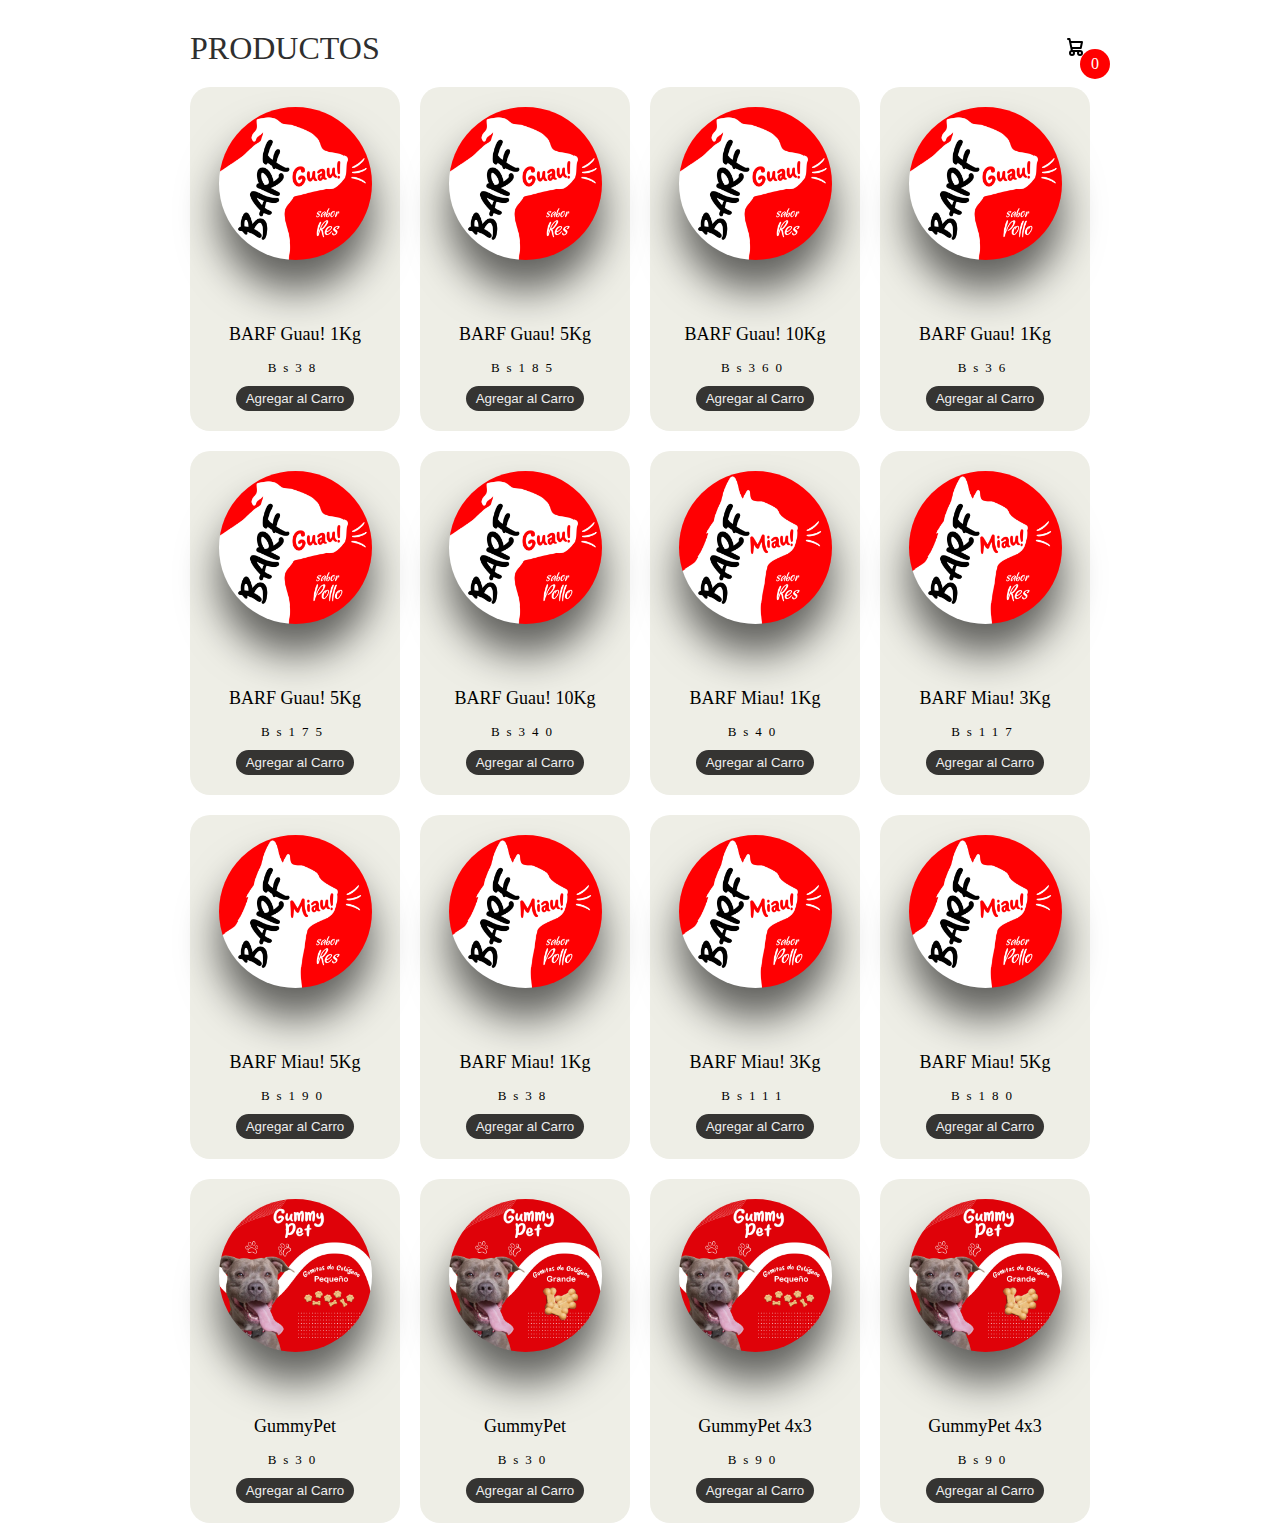
<file: index.html>
<!DOCTYPE html>
<html lang="en">
<head>
    <title>VitalPet Bolivia</title>
    <meta charset="utf-8">
    <meta name="viewport" content="width=device-width, initial-scale=1">

    <link rel="apple-touch-icon" href="images/apple-touch-icon.png">
    <link rel="shortcut icon" type="image/x-icon" href="images/favicon.ico">

    


    <link rel="stylesheet" href="style.css">

</head>
<body>
    
        <div id="app"></div>
        <div id="temporaryContent">
            <div class="listProduct">
                espera por favor...
            </div>
        </div>
        <script src="index.js" type="module"></script>    
</body>
</html>
</file>
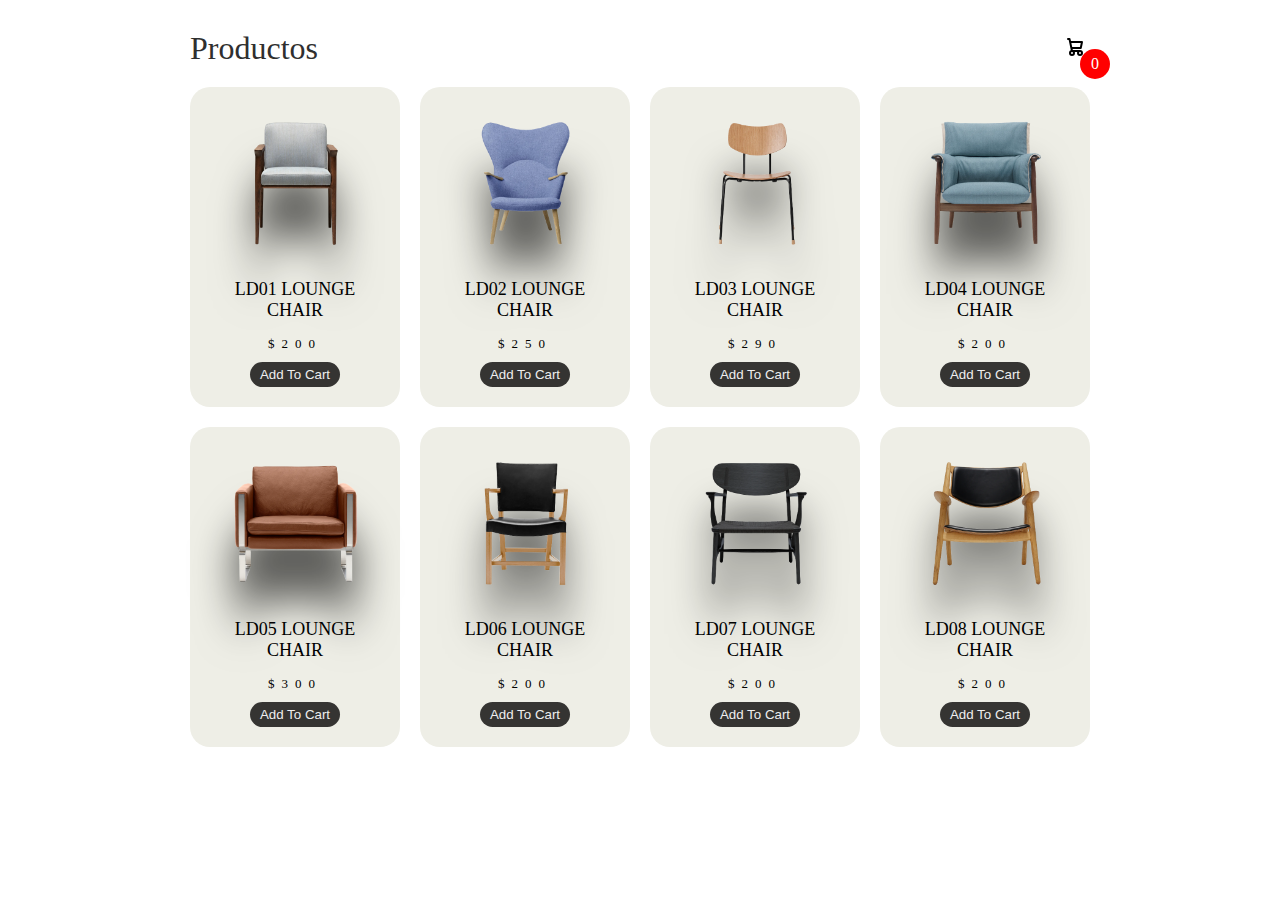
<file: add_cart_v4-main/index.html>
<!DOCTYPE html>
<html lang="en">
<head>
    <title>VitalPet Bolivia</title>
    <meta charset="utf-8">
    <meta name="viewport" content="width=device-width, initial-scale=1">

    <link rel="apple-touch-icon" href="assets/img/apple-touch-icon.png">
    <link rel="shortcut icon" type="image/x-icon" href="assets/img/favicon.ico">

    


    <link rel="stylesheet" href="style.css">

</head>
<body>
    
        <div id="app"></div>
        <div id="temporaryContent">
            <div class="listProduct">
                if you don't know how to run this project. You need to watch the detailed instructional video to understand how the project works
            </div>
        </div>
        <script src="index.js" type="module"></script>    
</body>
</html>
</file>
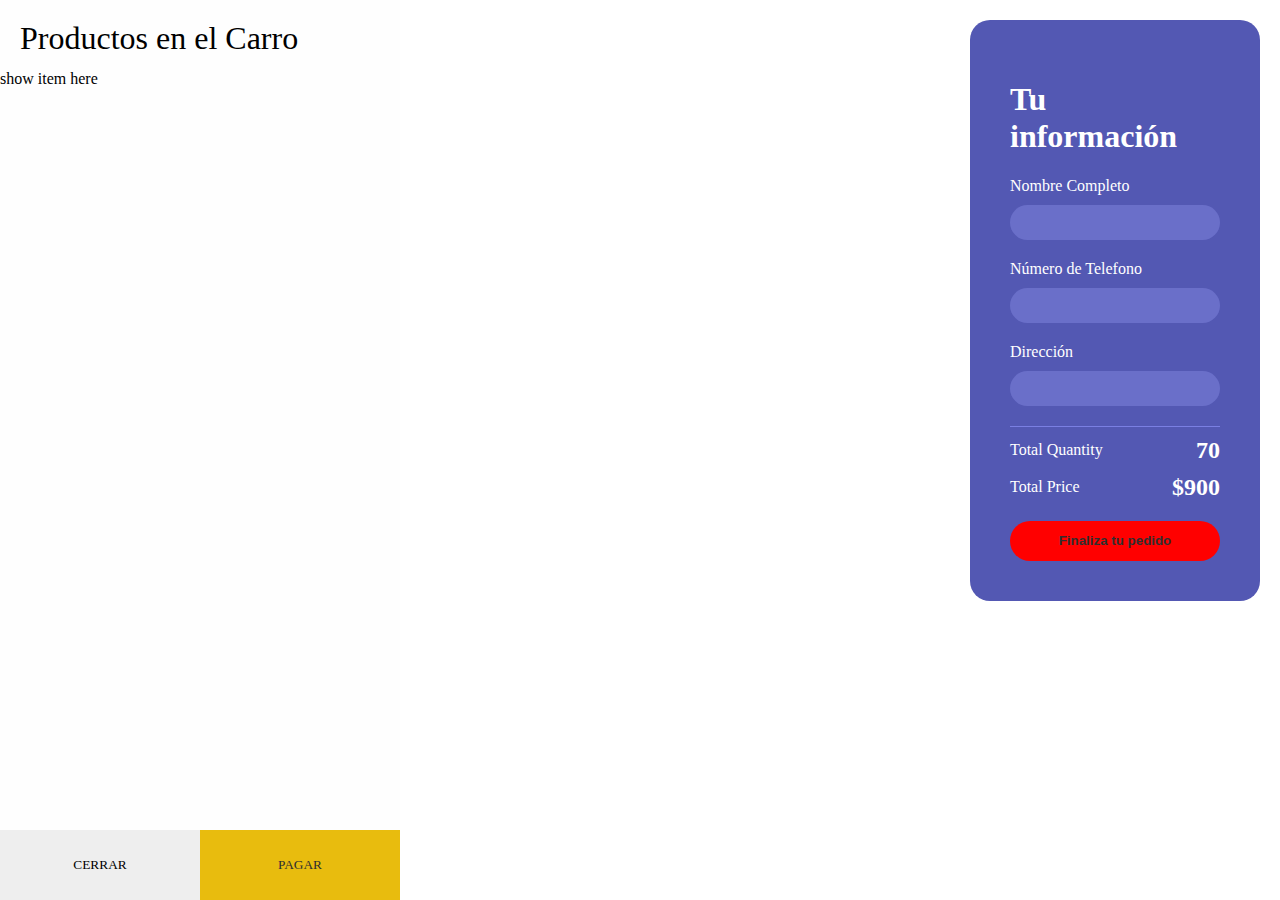
<file: checkout.html>
<!DOCTYPE html>
<html lang="en">
    <head>
        <title>VitalPet Bolivia</title>
        <meta charset="utf-8">
        <meta name="viewport" content="width=device-width, initial-scale=1">
    
        
        <link rel="stylesheet" href="style2.css">
       
    </head>
    <body class="activeTabCart">

        <div class="container">
            <header>
                <div class="title">
                    <a href="https://chosenscz.github.io/add_cart_v4-main/">Continua comprando</a>
                </div>
            </header>
        </div>   
        
        <div class="cartTab">
            <h1>Productos en el Carro</h1>
            <div class="listCart">
                    show item here
            </div>  
            <div class="btn">
                    <button class="close">CERRAR</button>
                    <button class="checkOut">
                        <a href="https://chosenscz.github.io/add_cart_v4-main/pagar.html">PAGAR</a>
                    </button>
            </div>
        </div>

        <div class="right">
            <h1>Tu información</h1>

            <div class="form">
                <div class="group">
                    <label for="name">Nombre Completo</label>
                    <input type="text" name="name" id="name">
                </div>
    
                <div class="group">
                    <label for="phone">Número de Telefono</label>
                    <input type="text" name="phone" id="phone">
                </div>
    
                <div class="group">
                    <label for="address">Dirección</label>
                    <input type="text" name="address" id="address">
                </div>
    
            </div>
            <div class="return">
                <div class="row">
                    <div>Total Quantity</div>
                    <div class="totalQuantity">70</div>
                </div>
                <div class="row">
                    <div>Total Price</div>
                    <div class="totalPrice">$900</div>
                </div>
            </div>
            <button class="buttonCheckout">
                <a href=https://bit.ly/VitalPetBo>
                Finaliza tu pedido</a>
            </button>
            </div>

        <script src="cart.js" type="module"></script>
    
</body>
</html>
</file>
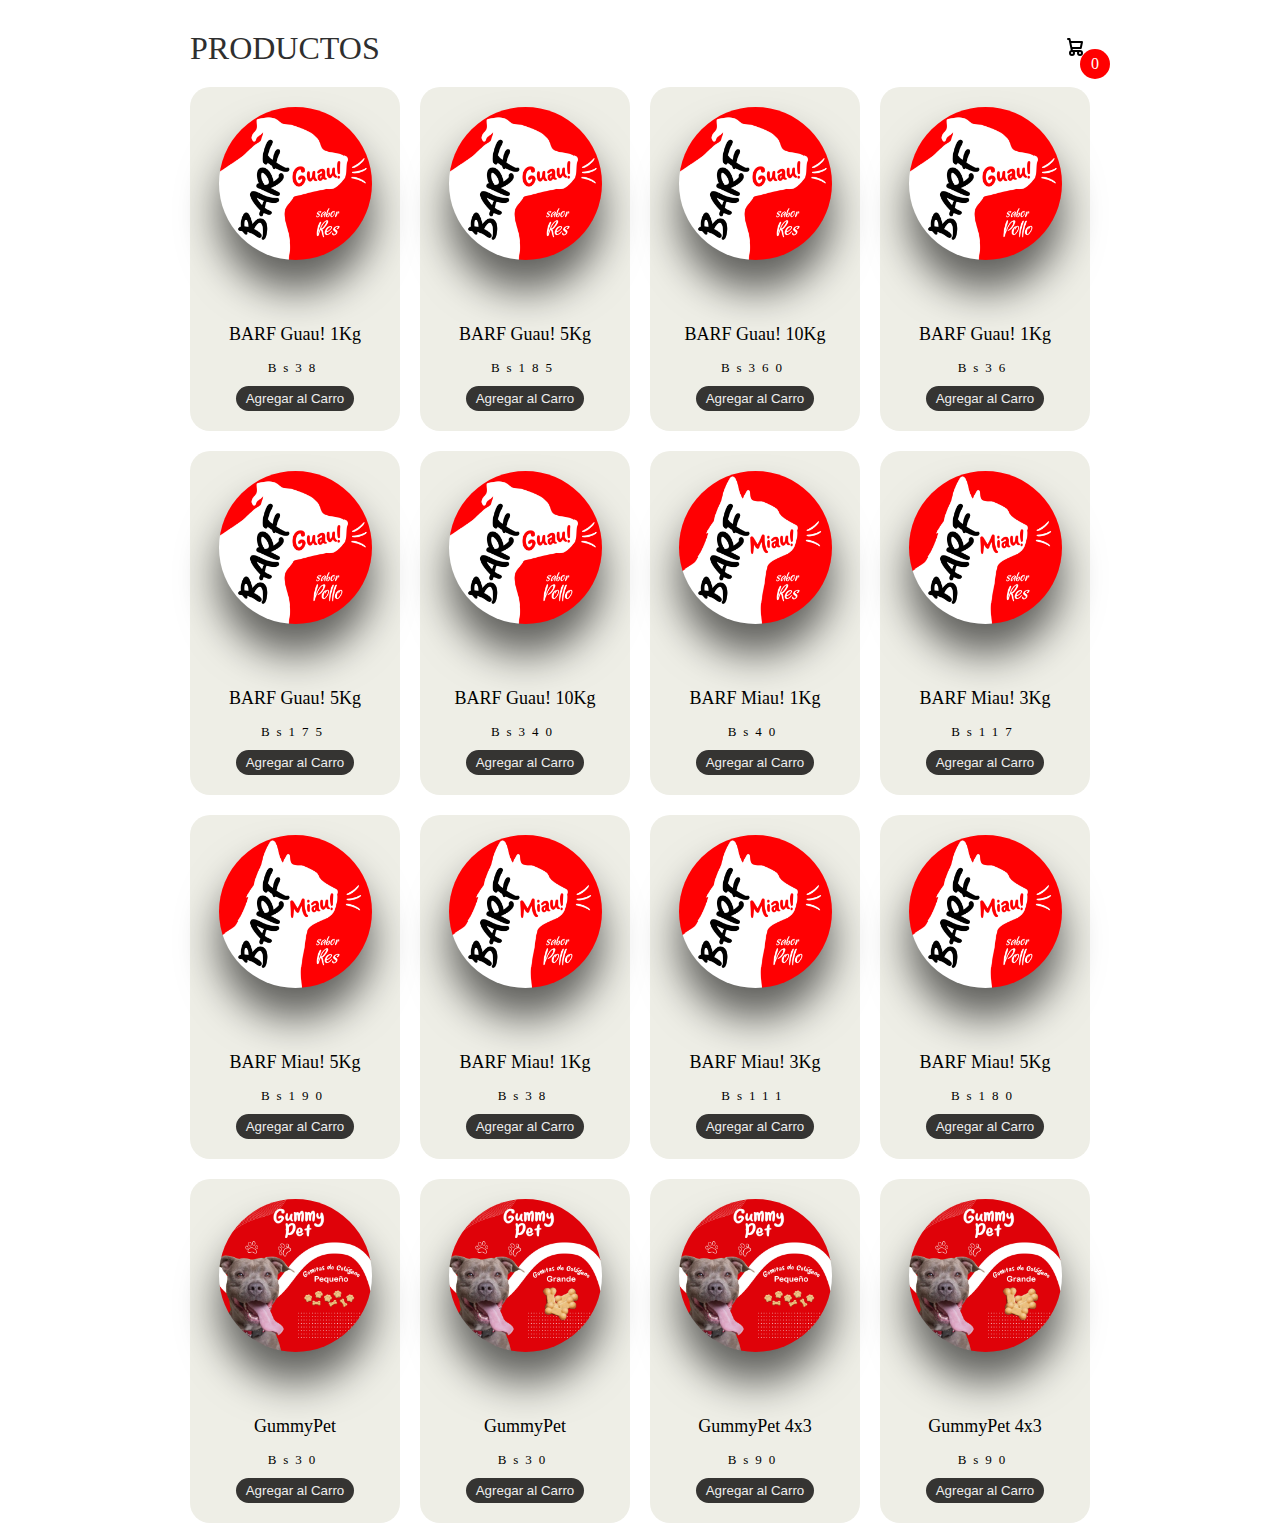
<file: detail.html>
<!DOCTYPE html>
<html lang="en">
<head>
    <meta charset="UTF-8">
    <meta name="viewport" content="width=device-width, initial-scale=1.0">
    <title>VitalPet Bolivia</title>
    <link rel="stylesheet" href="style.css">
</head>
<body>
    <div id="app"></div>
    <div id="temporaryContent">
        <div class="container title">
            DETALLE DE PRODUCTO
        </div>
        <div class="detail">
            <div class="image">
                <img src="images/barf-guau-res.png" alt="">
            </div>
            <div class="content">
                <div class="name">NAME</div>
                <div class="price">$000</div>
                <div class="buttons">
                    <button class="pay" href="">Pagar</button>
                    <button class="addCart">
                        Agregar al Carro 
                        <svg class="w-6 h-6 text-gray-800 dark:text-white" aria-hidden="true" xmlns="http://www.w3.org/2000/svg" width="24" height="24" fill="none" viewBox="0 0 24 24">
                            <path stroke="currentColor" stroke-linecap="round" stroke-linejoin="round" stroke-width="2" d="M5 4h1.5L9 16m0 0h8m-8 0a2 2 0 1 0 0 4 2 2 0 0 0 0-4Zm8 0a2 2 0 1 0 0 4 2 2 0 0 0 0-4Zm-8.5-3h9.25L19 7H7.312"/>
                        </svg>
                    </button>
                </div>
                <div class="description">
                    LOREM
                </div>
            </div>

        </div>
        
    
    </div>
    <div class=" container title">Productos Similares
        <div class="listProduct">
        </div>
    

    </div>
    <script src="detail.js" type="module"></script>
</body>
</html>
</file>
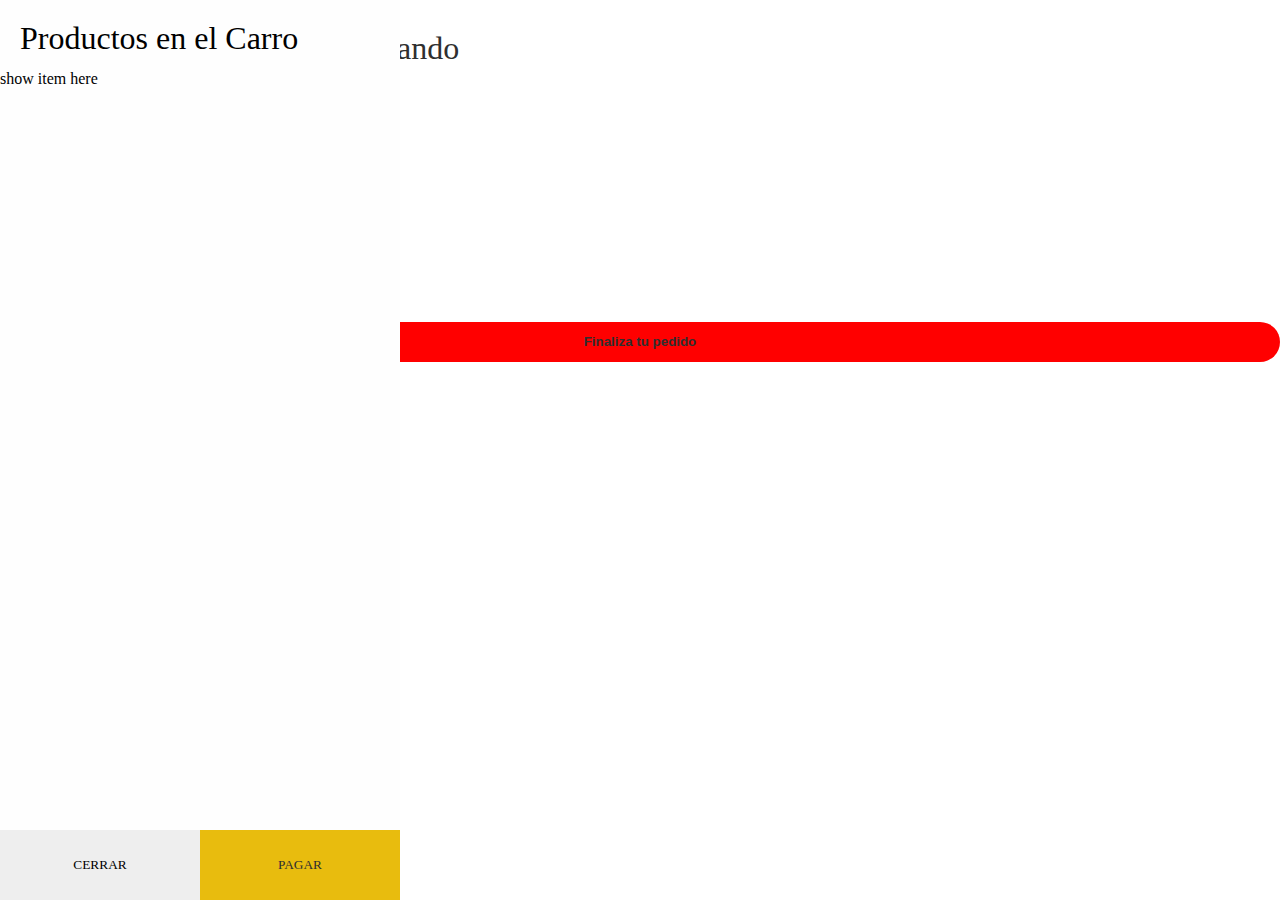
<file: pagar.html>
<!DOCTYPE html>
<html lang="en">
<head>
    <title>VitalPet Bolivia</title>
    <meta charset="utf-8">
    <meta name="viewport" content="width=device-width, initial-scale=1">

    <link rel="apple-touch-icon" href="images/apple-touch-icon.png">
    <link rel="shortcut icon" type="image/x-icon" href="images/favicon.ico">

    


    <link rel="stylesheet" href="style2.css">

</head>
<body>
    
    <div id="app"></div>
    <div id="temporaryContent">
        <div class="listProduct">
            espera por favor...
        </div>
    </div>
    <script src="pagar.js" type="module"></script>    
</body>
</html>
</file>
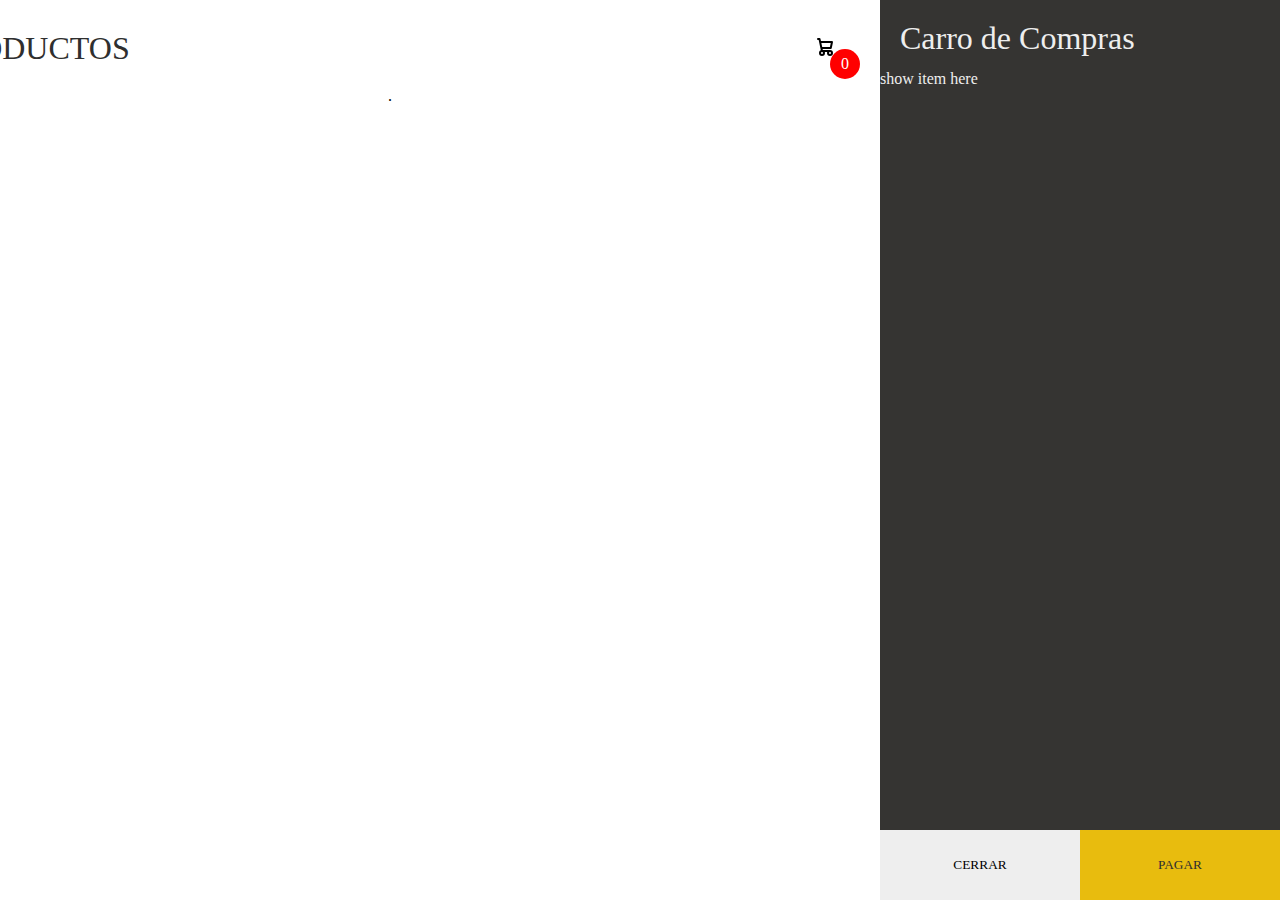
<file: template.html>
<!DOCTYPE html>
<html lang="en">
    <head>
        <title>VitalPet Bolivia</title>
        <meta charset="utf-8">
        <meta name="viewport" content="width=device-width, initial-scale=1">
    
        
        <link rel="stylesheet" href="style.css">
       
    </head>
<body class="activeTabCart">

        <div class="container">
            <header>
                <div class="title">
                    <a href="https://chosenscz.github.io/add_cart_v4-main/">PRODUCTOS</a>
                </div>
                <div class="icon-cart">
                    <svg class="w-6 h-6 text-gray-800 dark:text-white" aria-hidden="true" xmlns="http://www.w3.org/2000/svg" width="24" height="24" fill="none" viewBox="0 0 24 24">
                        <path stroke="currentColor" stroke-linecap="round" stroke-linejoin="round" stroke-width="2" d="M5 4h1.5L9 16m0 0h8m-8 0a2 2 0 1 0 0 4 2 2 0 0 0 0-4Zm8 0a2 2 0 1 0 0 4 2 2 0 0 0 0-4Zm-8.5-3h9.25L19 7H7.312"/>
                    </svg>                  
                    <span>0</span>
                </div>
            </header>
            <div id="contentTab">
                .
            </div>
        </div>

        <div class="cartTab">
            <h1>Carro de Compras</h1>
            <div class="listCart">
                show item here
            </div>
            <div class="btn">
                <button class="close">CERRAR</button>
                <button class="checkOut">
                    <a href="https://chosenscz.github.io/add_cart_v4-main/pagar.html">PAGAR</a>
                </button>
            </div>
        </div>

        <script src="cart.js" type="module"></script>
    
</body>
</html>
</file>
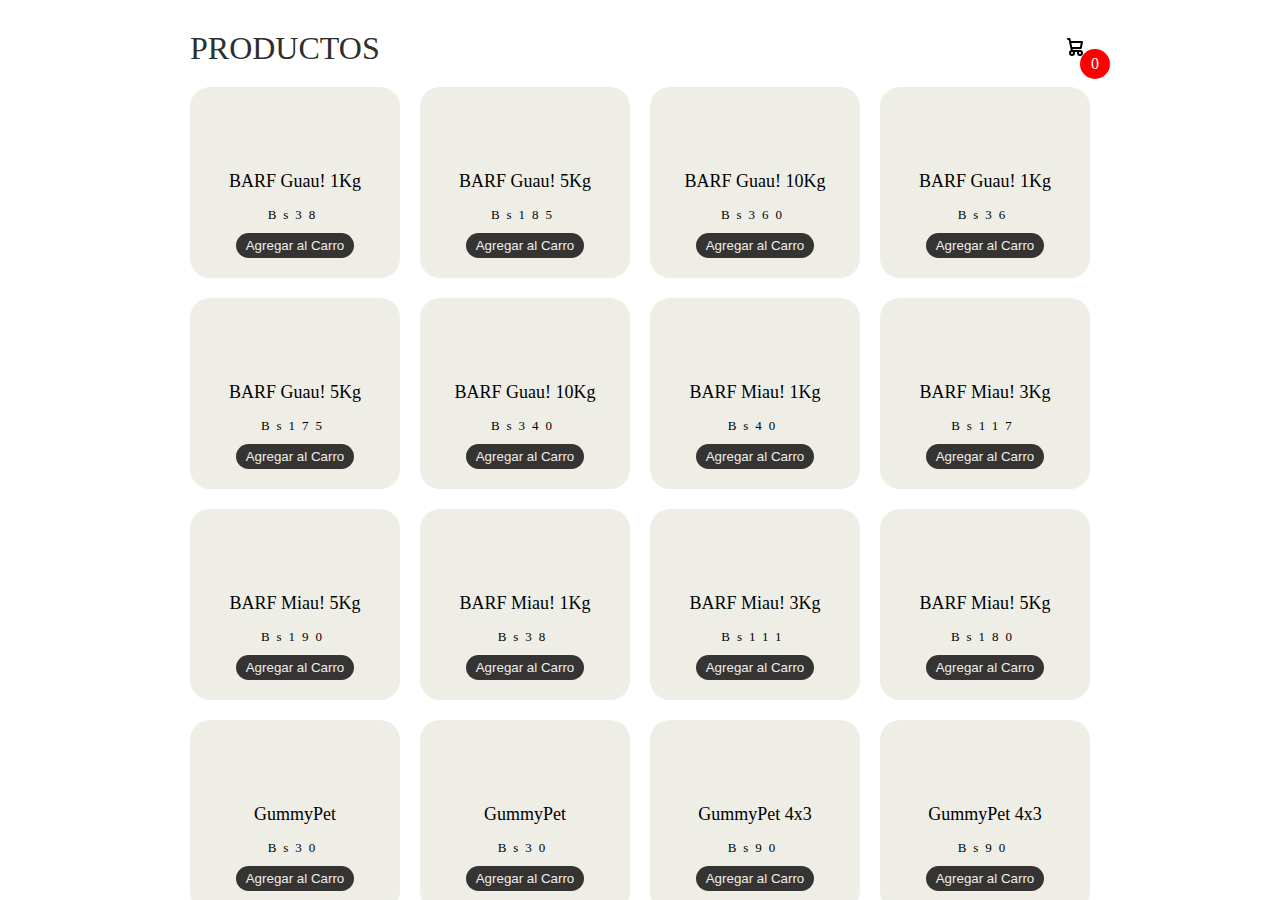
<file: add_cart_v4-main/detail.html>
<!DOCTYPE html>
<html lang="en">
<head>
    <meta charset="UTF-8">
    <meta name="viewport" content="width=device-width, initial-scale=1.0">
    <title>Document</title>
    <link rel="stylesheet" href="style.css">
</head>
<body>
    <div id="app"></div>
    <div id="temporaryContent">
        <div class="title">
            PRODUCT DETAIL
        </div>
        <div class="detail">
            <div class="image">
                <img src="images/1.png" alt="">
            </div>
            <div class="content">
                <div class="name">NAME</div>
                <div class="price">$000</div>
                <div class="buttons">
                    <button>Check Out</button>
                    <button class="addCart">
                        Add To Cart 
                        <svg class="w-6 h-6 text-gray-800 dark:text-white" aria-hidden="true" xmlns="http://www.w3.org/2000/svg" width="24" height="24" fill="none" viewBox="0 0 24 24">
                            <path stroke="currentColor" stroke-linecap="round" stroke-linejoin="round" stroke-width="2" d="M5 4h1.5L9 16m0 0h8m-8 0a2 2 0 1 0 0 4 2 2 0 0 0 0-4Zm8 0a2 2 0 1 0 0 4 2 2 0 0 0 0-4Zm-8.5-3h9.25L19 7H7.312"/>
                        </svg>
                    </button>
                </div>
                <div class="description">
                    LOREM
                </div>
            </div>

        </div>
        <div class="title">Similar product</div>
        <div class="listProduct"></div>
    
    </div>

    <script src="detail.js" type="module"></script>
</body>
</html>
</file>
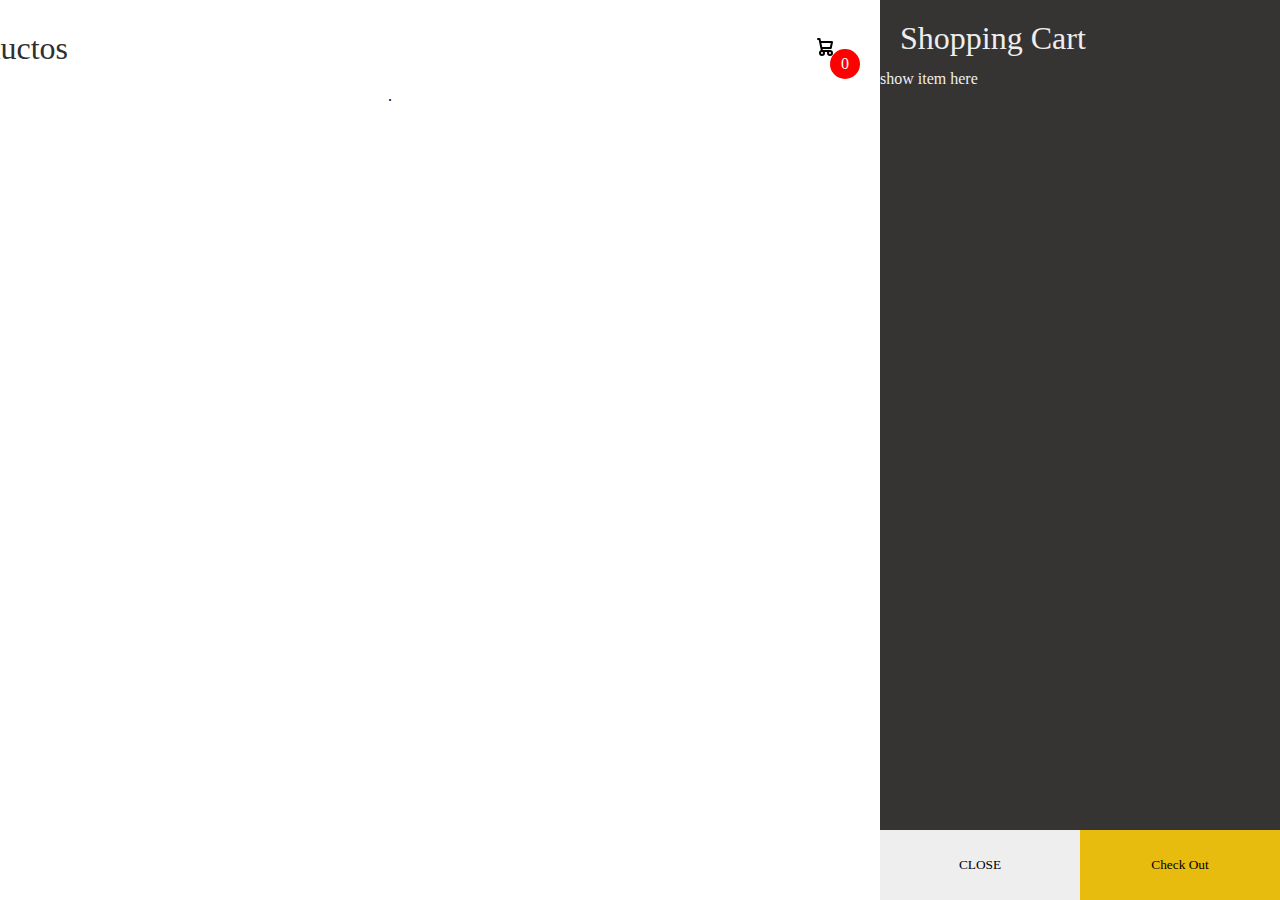
<file: add_cart_v4-main/template.html>
<!DOCTYPE html>
<html lang="en">
    <head>
        <title>VitalPet Bolivia</title>
        <meta charset="utf-8">
        <meta name="viewport" content="width=device-width, initial-scale=1">
    
        
        <link rel="stylesheet" href="style.css">
       
    </head>
<body class="activeTabCart">

        <div class="container">
            <header>
                <div class="title">
                    <a href="/add_cart_v4-main/index.html">Productos</a>
                </div>
                <div class="icon-cart">
                    <svg class="w-6 h-6 text-gray-800 dark:text-white" aria-hidden="true" xmlns="http://www.w3.org/2000/svg" width="24" height="24" fill="none" viewBox="0 0 24 24">
                        <path stroke="currentColor" stroke-linecap="round" stroke-linejoin="round" stroke-width="2" d="M5 4h1.5L9 16m0 0h8m-8 0a2 2 0 1 0 0 4 2 2 0 0 0 0-4Zm8 0a2 2 0 1 0 0 4 2 2 0 0 0 0-4Zm-8.5-3h9.25L19 7H7.312"/>
                    </svg>                  
                    <span>0</span>
                </div>
            </header>
            <div id="contentTab">
                .
            </div>
        </div>

        <div class="cartTab">
            <h1>Shopping Cart</h1>
            <div class="listCart">
                show item here
            </div>
            <div class="btn">
                <button class="close">CLOSE</button>
                <button class="checkOut">
                    Check Out
                </button>
            </div>
        </div>

        <script src="cart.js" type="module"></script>
    
</body>
</html>
</file>
<file: style.css>
body{
    margin: 0;
    font-family: Poppins;
}
svg{
    width: 30px;
}

a{
    text-decoration: none;
    color: #2F2F2F;
}
button{
    cursor: pointer;
}
.container{
    width: 900px;
    max-width: 90vw;
    margin: auto;
    text-align: center;
    padding-top: 10px;
    transition: 0.5s;
}
header{
    display: flex;
    justify-content: space-between;
    align-items: center;
    padding: 20px 0;
}
.icon-cart{
    position: relative;
}
.icon-cart span{
    background-color: red;
    position: absolute;
    top: 50%;
    right: -20px;
    width: 30px;
    height: 30px;
    color: #fff;
    border-radius: 50%;
    display: flex;
    justify-content: center;
    align-items: center;   
}
.title{
    font-size: xx-large;
}
/*CART TAB*/
.cartTab{
    background-color: #353432;
    color: #eee;
    width: 400px;
    max-width: 100%;
    position: fixed;
    top: 0;
    right: 0;
    bottom: 0;
    display: grid;
    grid-template-rows: 70px 1fr 70px;
}
.cartTab h1{
    padding: 20px;
    margin: 0;
    font-weight: 300;
}
.cartTab .btn{
    display: grid;
    grid-template-columns: repeat(2, 1fr);
}
.cartTab .btn button{
    background-color: #E8BC0E;
    border: none;
    font-family: Poppins;
    font-weight: 500;
    /*cursor: pointer;*/
}
.cartTab .btn button.close{
    background-color: #eee;
}
.cartTab .listCart{
    overflow: auto;
}
.cartTab .listCart::-webkit-scrollbar{
    width: 0;
}
/*  */
.cartTab{
    right: -400px;
    transition: 0.5s;
}
body.activeTabCart .cartTab{
    right: 0;
}
body.activeTabCart .container{
    transform: translateX(-250px);
}
/*  */

/*  */

.listProduct .item img{
    width: 90%;
    border-radius: 50%;
    filter: drop-shadow(0 30px 20px #0009);
    margin-bottom: 5vh;
}
.listProduct{
    display: grid;
    grid-template-columns: repeat(4, 1fr);
    gap: 20px;
    text-align: center;
}
.listProduct .item{
    background-color: #EEEEE6;
    padding: 20px;
    border-radius: 20px;
}
.listProduct .item h2{
    font-weight: 500;
    font-size: large;
}
.listProduct .item .price{
    letter-spacing: 7px;
    font-size: small;
}
.listProduct .item button{
    background-color: #353432;
    color: #eee;
    border: none;
    padding: 5px 10px;
    margin-top: 10px;
    border-radius: 20px;
}
/*  */

.listCart .item img{
    width: 100%;
    margin-bottom: 1vh;
    border-radius: 50%;
}
.listCart .item{
    display: grid;
    grid-template-columns: 70px 150px 50px 1fr;
    gap: 10px;
    text-align: center;
    align-items: center;
}
.listCart .item .quantity span{
    display: inline-block;
    width: 25px;
    height: 25px;
    background-color: #eee;
    border-radius: 50%;
    color: #555;
    cursor: pointer;
}
.listCart .item .quantity span:nth-child(2){
    background-color: transparent;
    color: #eee;
    cursor: auto;
}
.listCart .item .quantity{
    display: flex;
}
.listCart .item:nth-child(even){
    background-color: #eee1;
}
/*  */

/* detail page */

.detail{
    display: grid;
    grid-template-columns: repeat(2, 1fr);
    gap: 50px;
    
}
.detail .image img{
    width: 200px;
    border-radius: 50%;
    text-align: center;
    filter: drop-shadow(0 30px 20px #0009);

}
.detail .image{
    position: relative;
}
.detail .image::before{
    position: absolute;
    width: 300px;
    height: 260px;
    content: '';
    background-color: #e0d3cd33;
    z-index: -1;
    border-radius: 190px 100px 170px 180px;
    left: calc(50% - 150px);
    margin-bottom: auto;

}
.detail .name{
    font-size: xxx-large;
    padding: 40px 0 0 0;
    margin: 0 0 10px 0;
}
.detail .price{
    font-weight: bold;
    font-size: x-large;
    letter-spacing: 7px;
    margin-bottom: 20px;
}
.detail .buttons{
    display: flex;
    gap: 20px;
    margin-bottom: 20px;
}
.detail .buttons button{
    background-color: #eee;
    border: none;
    padding: 15px 20px;
    border-radius: 20px;
    font-family: Poppins;
    font-size: large;
}
.detail svg{
    width: 15px;
}
.detail .buttons span{
    background-color: #555454;
    width: 30px;
    height: 30px;
    display: flex;
    justify-content: center;
    align-items: center;
    border-radius: 50%;
    margin-left: 20px;
}
.detail .buttons button:nth-child(2){
    background-color: #2F2F2F;
    color: #eee;
    display: inline-flex;
    gap: 20px;
    justify-content: center;
    align-items: center;
    box-shadow: 0 10px 20px #2F2F2F77;
}
.detail .buttons svg{
    transform: translateY(5px);
}
.detail .description{
    font-weight: 300;
}
.detail .title{
    margin-top: 20vh;
}
.detail .content{
    padding-bottom: 10vh;
}


/*CHECKOUT*/
.checkoutLayout{
    display: grid;
    grid-template-columns: repeat(2, 1fr);
    gap: 50px;
    padding: 20px;
}
.checkoutLayout .right{
    background-color: #5358B3;
    border-radius: 20px;
    padding: 40px;
    color: #fff;
}
.checkoutLayout .right .form{
    display: grid;
    grid-template-columns: repeat(2, 1fr);
    gap: 20px;
    border-bottom: 1px solid #7a7fe2;
    padding-bottom: 20px;
}
.checkoutLayout .form h1,
.checkoutLayout .form .group:nth-child(-n+3){
    grid-column-start: 1;
    grid-column-end: 3;
}
.checkoutLayout .form input, 
.checkoutLayout .form select
{
    width: 100%;
    padding: 10px 20px;
    box-sizing: border-box;
    border-radius: 20px;
    margin-top: 10px;
    border:none;
    background-color: #6a6fc9;
    color: #fff;
}
.checkoutLayout .right .return .row{
    display: flex;
    justify-content: space-between;
    align-items: center;
    margin-top: 10px;
}
.checkoutLayout .right .return .row div:nth-child(2){
    font-weight: bold;
    font-size: x-large;
}
.buttonCheckout{
    width: 100%;
    height: 40px;
    border: none;
    border-radius: 20px;
    background-color: #49D8B9;
    margin-top: 20px;
    font-weight: bold;
    color: #fff;


}
.cartTab2 h1{
    border-top: 1px solid #eee;  
    padding: 20px 0;
}
.cartTab2 .list .item img{
    height: 80px;
}
.cartTab2 .list .item{
    display: grid;
    grid-template-columns: 80px 1fr  50px 80px;
    align-items: center;
    gap: 20px;
    margin-bottom: 30px;
    padding: 0 10px;
    box-shadow: 0 10px 20px #5555;
    border-radius: 20px;
}
.cartTab2 .list .item .name,
.cartTab2 .list .item .returnPrice{
    font-size: large;
    font-weight: bold;
}

/*  */

@media only screen and (max-width: 992px) {
    .listProduct{
        grid-template-columns: repeat(3, 1fr);
    }
    .detail{
        grid-template-columns:  40% 1fr;
    }
}


/* mobile */
@media only screen and (max-width: 767px) {
    .listProduct{
        grid-template-columns: repeat(2, 1fr);
    }
    .detail{
        text-align: center;
        grid-template-columns: 1fr;
    }
    .detail .image img{
        width: unset;
        height: 40vh;
    } 
    .detail .name{
        font-size: x-large;
        margin: 0;

    }
    .detail .buttons button{
        font-size: small;
    }
    .detail .buttons{
        justify-content: center;
    }
}
</file>
<file: add_cart_v4-main/style.css>
body{
    margin: 0;
    font-family: Poppins;
}
svg{
    width: 30px;
}

a{
    text-decoration: none;
    color: #2F2F2F;
}
button{
    cursor: pointer;
}
.container{
    width: 900px;
    max-width: 90vw;
    margin: auto;
    text-align: center;
    padding-top: 10px;
    transition: 0.5s;
}
header{
    display: flex;
    justify-content: space-between;
    align-items: center;
    padding: 20px 0;
}
.icon-cart{
    position: relative;
}
.icon-cart span{
    background-color: red;
    position: absolute;
    top: 50%;
    right: -20px;
    width: 30px;
    height: 30px;
    color: #fff;
    border-radius: 50%;
    display: flex;
    justify-content: center;
    align-items: center;   
}
.title{
    font-size: xx-large;
}
/*CART TAB*/
.cartTab{
    background-color: #353432;
    color: #eee;
    width: 400px;
    max-width: 100%;
    position: fixed;
    top: 0;
    right: 0;
    bottom: 0;
    display: grid;
    grid-template-rows: 70px 1fr 70px;
}
.cartTab h1{
    padding: 20px;
    margin: 0;
    font-weight: 300;
}
.cartTab .btn{
    display: grid;
    grid-template-columns: repeat(2, 1fr);
}
.cartTab .btn button{
    background-color: #E8BC0E;
    border: none;
    font-family: Poppins;
    font-weight: 500;
    /*cursor: pointer;*/
}
.cartTab .btn button.close{
    background-color: #eee;
}
.cartTab .listCart{
    overflow: auto;
}
.cartTab .listCart::-webkit-scrollbar{
    width: 0;
}
/*  */
.cartTab{
    right: -400px;
    transition: 0.5s;
}
body.activeTabCart .cartTab{
    right: 0;
}
body.activeTabCart .container{
    transform: translateX(-250px);
}
/*  */

.listProduct .item img{
    width: 90%;
    filter: drop-shadow(0 50px 20px #0009);
}
.listProduct{
    display: grid;
    grid-template-columns: repeat(4, 1fr);
    gap: 20px;
}
.listProduct .item{
    background-color: #EEEEE6;
    padding: 20px;
    border-radius: 20px;
}
.listProduct .item h2{
    font-weight: 500;
    font-size: large;
}
.listProduct .item .price{
    letter-spacing: 7px;
    font-size: small;
}
.listProduct .item button{
    background-color: #353432;
    color: #eee;
    border: none;
    padding: 5px 10px;
    margin-top: 10px;
    border-radius: 20px;
}
/*  */

.listCart .item img{
    width: 100%;
}
.listCart .item{
    display: grid;
    grid-template-columns: 70px 150px 50px 1fr;
    gap: 10px;
    text-align: center;
    align-items: center;
}
.listCart .item .quantity span{
    display: inline-block;
    width: 25px;
    height: 25px;
    background-color: #eee;
    border-radius: 50%;
    color: #555;
    cursor: pointer;
}
.listCart .item .quantity span:nth-child(2){
    background-color: transparent;
    color: #eee;
    cursor: auto;
}
.listCart .item .quantity{
    display: flex;
}
.listCart .item:nth-child(even){
    background-color: #eee1;
}
/*  */

/* detail page */

.detail{
    display: grid;
    grid-template-columns: repeat(2, 1fr);
    gap: 50px;
    text-align: left;
}
.detail .image img{
    width: 100%;
}
.detail .image{
    position: relative;
}
.detail .image::before{
    position: absolute;
    width: 300px;
    height: 300px;
    content: '';
    background-color: #94817733;
    z-index: -1;
    border-radius: 190px 100px 170px 180px;
    left: calc(50% - 150px);
    top: 50px;

}
.detail .name{
    font-size: xxx-large;
    padding: 40px 0 0 0;
    margin: 0 0 10px 0;
}
.detail .price{
    font-weight: bold;
    font-size: x-large;
    letter-spacing: 7px;
    margin-bottom: 20px;
}
.detail .buttons{
    display: flex;
    gap: 20px;
    margin-bottom: 20px;
}
.detail .buttons button{
    background-color: #eee;
    border: none;
    padding: 15px 20px;
    border-radius: 20px;
    font-family: Poppins;
    font-size: large;
}
.detail svg{
    width: 15px;
}
.detail .buttons span{
    background-color: #555454;
    width: 30px;
    height: 30px;
    display: flex;
    justify-content: center;
    align-items: center;
    border-radius: 50%;
    margin-left: 20px;
}
.detail .buttons button:nth-child(2){
    background-color: #2F2F2F;
    color: #eee;
    display: inline-flex;
    gap: 20px;
    justify-content: center;
    align-items: center;
    box-shadow: 0 10px 20px #2F2F2F77;
}
.detail .buttons svg{
    transform: translateY(5px);
}
.detail .description{
    font-weight: 300;
}

/*  */

@media only screen and (max-width: 992px) {
    .listProduct{
        grid-template-columns: repeat(3, 1fr);
    }
    .detail{
        grid-template-columns:  40% 1fr;
    }
}


/* mobile */
@media only screen and (max-width: 767px) {
    .listProduct{
        grid-template-columns: repeat(2, 1fr);
    }
    .detail{
        text-align: center;
        grid-template-columns: 1fr;
    }
    .detail .image img{
        width: unset;
        height: 40vh;
    } 
    .detail .name{
        font-size: x-large;
        margin: 0;

    }
    .detail .buttons button{
        font-size: small;
    }
    .detail .buttons{
        justify-content: center;
    }
}
</file>
<file: style2.css>
body{
    margin: 0;
    font-family: Poppins;
}
svg{
    width: 30px;
}

a{
    text-decoration: none;
    color: #2F2F2F;
}
button{
    cursor: pointer;
}
.container{
    width: 900px;
    max-width: 90vw;
    margin: auto;
    text-align: center;
    padding-top: 10px;
    transition: 0.5s;
}
header{
    display: flex;
    justify-content: space-between;
    align-items: center;
    padding: 20px 0;
}
.icon-cart{
    position: relative;
}
.icon-cart span{
    background-color: red;
    position: absolute;
    top: 50%;
    right: -20px;
    width: 30px;
    height: 30px;
    color: #fff;
    border-radius: 50%;
    display: flex;
    justify-content: center;
    align-items: center;   
}
.title{
    font-size: xx-large;
}
/*CART TAB*/
.cartTab{
    background-color: #fefefe;
    color: #000000;
    width: 400px;
    max-width: 100%;
    position: fixed;
    top: 0;
    left: 0;
    bottom: 0;
    display: grid;
    grid-template-rows: 70px 1fr 70px;
}
.cartTab h1{
    padding: 20px;
    margin: 0;
    font-weight: 300;
}
.cartTab .btn{
    display: grid;
    grid-template-columns: repeat(2, 1fr);
}
.cartTab .btn button{
    background-color: #E8BC0E;
    border: none;
    font-family: Poppins;
    font-weight: 500;
    /*cursor: pointer;*/
}
.cartTab .btn button.close{
    background-color: #eee;
}
.cartTab .listCart{
    overflow: auto;
}
.cartTab .listCart::-webkit-scrollbar{
    width: 0;
}
/*  */
.cartTab{
    right: 0;
    transition: 0.5s;
}
body.activeTabCart .cartTab{
    right: 0;
}

/*  */

/*  */

.listProduct .item img{
    width: 90%;
    border-radius: 50%;
    filter: drop-shadow(0 30px 20px #0009);
    margin-bottom: 5vh;
}
.listProduct{
    display: grid;
    grid-template-columns: repeat(4, 1fr);
    gap: 20px;
    text-align: center;
}
.listProduct .item{
    background-color: #EEEEE6;
    padding: 20px;
    border-radius: 20px;
}
.listProduct .item h2{
    font-weight: 500;
    font-size: large;
}
.listProduct .item .price{
    letter-spacing: 7px;
    font-size: small;
}
.listProduct .item button{
    background-color: #353432;
    color: #eee;
    border: none;
    padding: 5px 10px;
    margin-top: 10px;
    border-radius: 20px;
}
/*  */

.listCart .item img{
    width: 100%;
    margin-bottom: 1vh;
    border-radius: 50%;
}
.listCart .item{
    display: grid;
    grid-template-columns: 70px 150px 50px 1fr;
    gap: 10px;
    text-align: center;
    align-items: center;
}
.listCart .item .quantity span{
    display: inline-block;
    width: 25px;
    height: 25px;
    background-color: #eee;
    border-radius: 50%;
    color: #555;
    cursor: pointer;
}
.listCart .item .quantity span:nth-child(2){
    background-color: transparent;
    color: #eee;
    cursor: auto;
}
.listCart .item .quantity{
    display: flex;
}
.listCart .item:nth-child(even){
    background-color: #eee1;
}
/*  */

/* detail page */

.detail{
    display: grid;
    grid-template-columns: repeat(2, 1fr);
    gap: 50px;
    
}
.detail .image img{
    width: 200px;
    border-radius: 50%;
    text-align: center;
    filter: drop-shadow(0 30px 20px #0009);

}
.detail .image{
    position: relative;
}
.detail .image::before{
    position: absolute;
    width: 300px;
    height: 260px;
    content: '';
    background-color: #e0d3cd33;
    z-index: -1;
    border-radius: 190px 100px 170px 180px;
    left: calc(50% - 150px);
    margin-bottom: auto;

}
.detail .name{
    font-size: xxx-large;
    padding: 40px 0 0 0;
    margin: 0 0 10px 0;
}
.detail .price{
    font-weight: bold;
    font-size: x-large;
    letter-spacing: 7px;
    margin-bottom: 20px;
}
.detail .buttons{
    display: flex;
    gap: 20px;
    margin-bottom: 20px;
}
.detail .buttons button{
    background-color: #eee;
    border: none;
    padding: 15px 20px;
    border-radius: 20px;
    font-family: Poppins;
    font-size: large;
}
.detail svg{
    width: 15px;
}
.detail .buttons span{
    background-color: #555454;
    width: 30px;
    height: 30px;
    display: flex;
    justify-content: center;
    align-items: center;
    border-radius: 50%;
    margin-left: 20px;
}
.detail .buttons button:nth-child(2){
    background-color: #2F2F2F;
    color: #eee;
    display: inline-flex;
    gap: 20px;
    justify-content: center;
    align-items: center;
    box-shadow: 0 10px 20px #2F2F2F77;
}
.detail .buttons svg{
    transform: translateY(5px);
}
.detail .description{
    font-weight: 300;
}
.detail .title{
    margin-top: 20vh;
}
.detail .content{
    padding-bottom: 10vh;
}


/*CHECKOUT*/
body.activeTabCart{
    display: grid;
    grid-template-columns: repeat(2, 1fr);
    gap: 50px;
    padding: 20px;
}
body.activeTabCart .right{
    background-color: #5358B3;
    border-radius: 20px;
    padding: 40px;
    color: #fff;
}
body.activeTabCart .right .form{
    display: grid;
    grid-template-columns: repeat(2, 1fr);
    gap: 20px;
    border-bottom: 1px solid #7a7fe2;
    padding-bottom: 20px;
}
body.activeTabCart .form h1,
body.activeTabCart .form .group:nth-child(-n+3){
    grid-column-start: 1;
    grid-column-end: 3;
}
body.activeTabCart .form input, 
body.activeTabCart .form select
{
    width: 100%;
    padding: 10px 20px;
    box-sizing: border-box;
    border-radius: 20px;
    margin-top: 10px;
    border:none;
    background-color: #6a6fc9;
    color: #fff;
}
body.activeTabCart .right .return .row{
    display: flex;
    justify-content: space-between;
    align-items: center;
    margin-top: 10px;
}
body.activeTabCart .right .return .row div:nth-child(2){
    font-weight: bold;
    font-size: x-large;
}
.buttonCheckout{
    width: 100%;
    height: 40px;
    border: none;
    border-radius: 20px;
    background-color: red;
    margin-top: 20px;
    font-weight: bold;
    color: #fff;


}
.cartTab2 h1{
    border-top: 1px solid #eee;  
    padding: 20px 0;
}
.cartTab2 .list .item img{
    height: 80px;
}
.cartTab2 .list .item{
    display: grid;
    grid-template-columns: 80px 1fr  50px 80px;
    align-items: center;
    gap: 20px;
    margin-bottom: 30px;
    padding: 0 10px;
    box-shadow: 0 10px 20px #5555;
    border-radius: 20px;
}
.cartTab2 .list .item .name,
.cartTab2 .list .item .returnPrice{
    font-size: large;
    font-weight: bold;
}

/*  */

@media only screen and (max-width: 992px) {
    .listProduct{
        grid-template-columns: repeat(3, 1fr);
    }
    .detail{
        grid-template-columns:  40% 1fr;
    }
}


/* mobile */
@media only screen and (max-width: 767px) {
    .listProduct{
        grid-template-columns: repeat(2, 1fr);
    }
    .detail{
        text-align: center;
        grid-template-columns: 1fr;
    }
    .detail .image img{
        width: unset;
        height: 40vh;
    } 
    .detail .name{
        font-size: x-large;
        margin: 0;

    }
    .detail .buttons button{
        font-size: small;
    }
    .detail .buttons{
        justify-content: center;
    }
}
</file>
